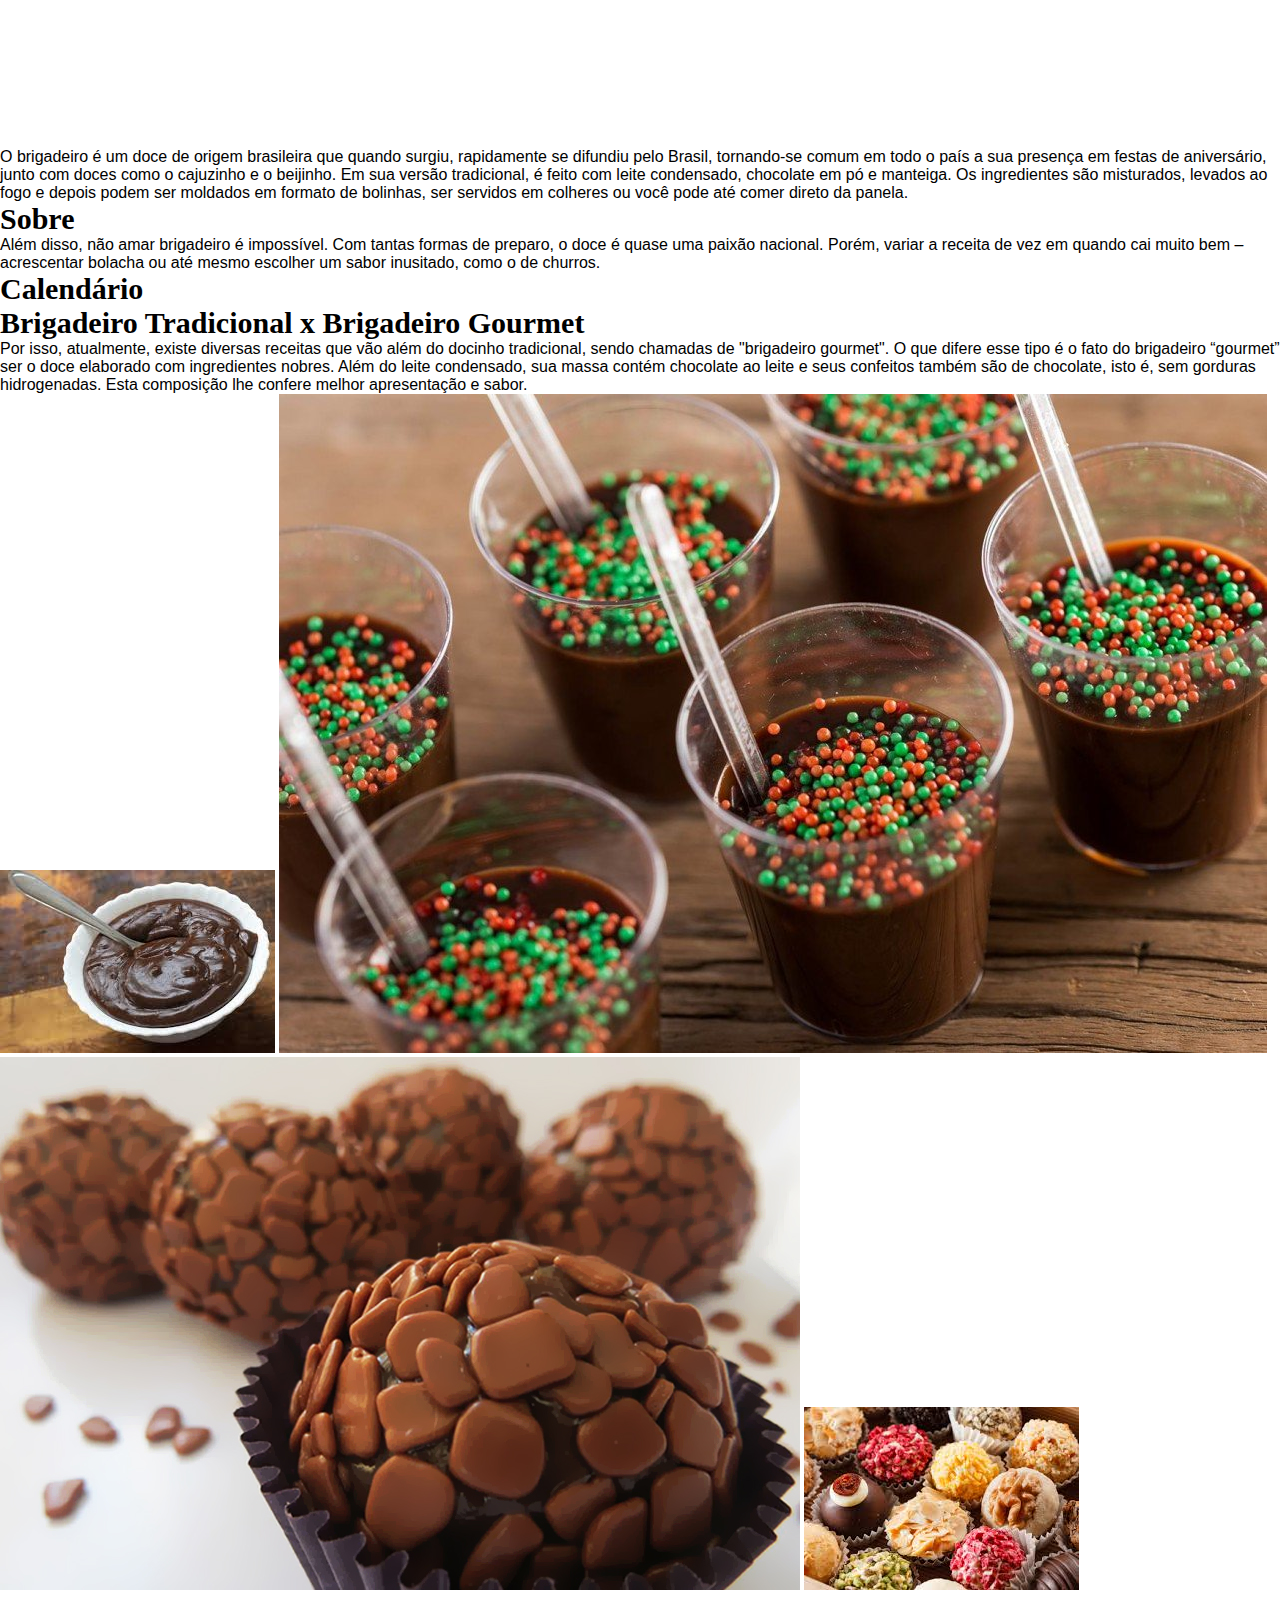
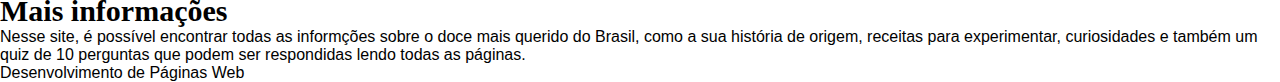
<file: index.html>
<!DOCTYPE html>
<html>
    <head>
        <meta charset="UTF-8">
        <meta name="viewport" content="width=device-width, initial-scale=1.0">
        <link rel="styleshet" href="css/normalize.css">
        <link rel="stylesheet" type="text/css" href="css/style.css" media="screen">
        <title>Brigadeiro - O melhor docinho</title>
    </head>
    <body>
        <header>
            <h1><a href="index.html">Brigadeiro</a></h1>
            <nav>
                <ul>
                    <li><a href="index.html">Home</a></li>
                    <li><a href="historia.html">História</a></li>
                    <li><a href="curiosidades.html">Curiosidades</a></li>
                    <li><a href="quiz.html">Quiz</a></li>
                    <li><a href="jogo.html">Jogo</a></li>
                </ul>
            </nav>
        </header>
            
        <section>
            <p>O brigadeiro é um doce de origem brasileira que quando surgiu, rapidamente se difundiu pelo Brasil, tornando-se comum em todo o país a sua presença em festas de aniversário, junto com doces como o cajuzinho e o beijinho. Em sua versão tradicional, é feito com leite condensado, chocolate em pó e manteiga. Os ingredientes são misturados, levados ao fogo e depois podem
                ser moldados em formato de bolinhas, ser servidos em colheres ou você pode até comer direto da panela.</p>

            <h2>Sobre</h2>
            <p>Além disso, não amar brigadeiro é impossível. Com tantas formas de preparo, o doce é quase uma paixão nacional.
                Porém, variar a receita de vez em quando cai muito bem – acrescentar bolacha ou até mesmo escolher um sabor inusitado, como o de churros.</p>    
        </section>
        <section>
            <h2>Calendário</h2>
        </section>
        <section>
            <h2>Brigadeiro Tradicional x Brigadeiro Gourmet</h2>
            <p>Por isso, atualmente, existe diversas receitas que vão além do docinho tradicional, sendo chamadas de "brigadeiro gourmet". O que difere esse tipo é o fato do brigadeiro “gourmet” ser o doce elaborado com ingredientes nobres.
            Além do leite condensado, sua massa contém chocolate ao leite e seus confeitos também são de chocolate, isto é, sem gorduras hidrogenadas. Esta composição lhe confere melhor apresentação e sabor.</p>
        
            <img src="fotos/brigadeiro_de_colher.jpg" alt="Foto de um brigadeiro de colher, o brigadeiro está mole, dentro de um prato fundo e pequeno e a colher está dentro do prato">
            <img src="fotos/brigadeiro_no_copinho.jpg" alt="Vários brigadeiros no copinho, cada copinho tem uma colher pequena de plástico e cada brigadeiro tem bolinhas laranjas e verdes de açucar para decorar">
            <img src="fotos/brigadeiro_gourmet (1).jpg" alt="Brigadeiros com flocos de chocolate">
            <img src="fotos/brigadeiros_variados.jpg" alt="Diversos brigadeiros com sabores e decorações diferentes">
        
            <h2>Mais informações</h2>
            <p>Nesse site, é possível encontrar todas as informções sobre o doce mais querido do Brasil, como a sua história de origem, receitas para experimentar, curiosidades e também um quiz de 10 perguntas que podem ser respondidas lendo todas as páginas.</p>
        </section>
            
        <footer>
            <p>Desenvolvimento de Páginas Web</p>
        </footer>            
    </body>
</html>
</file>
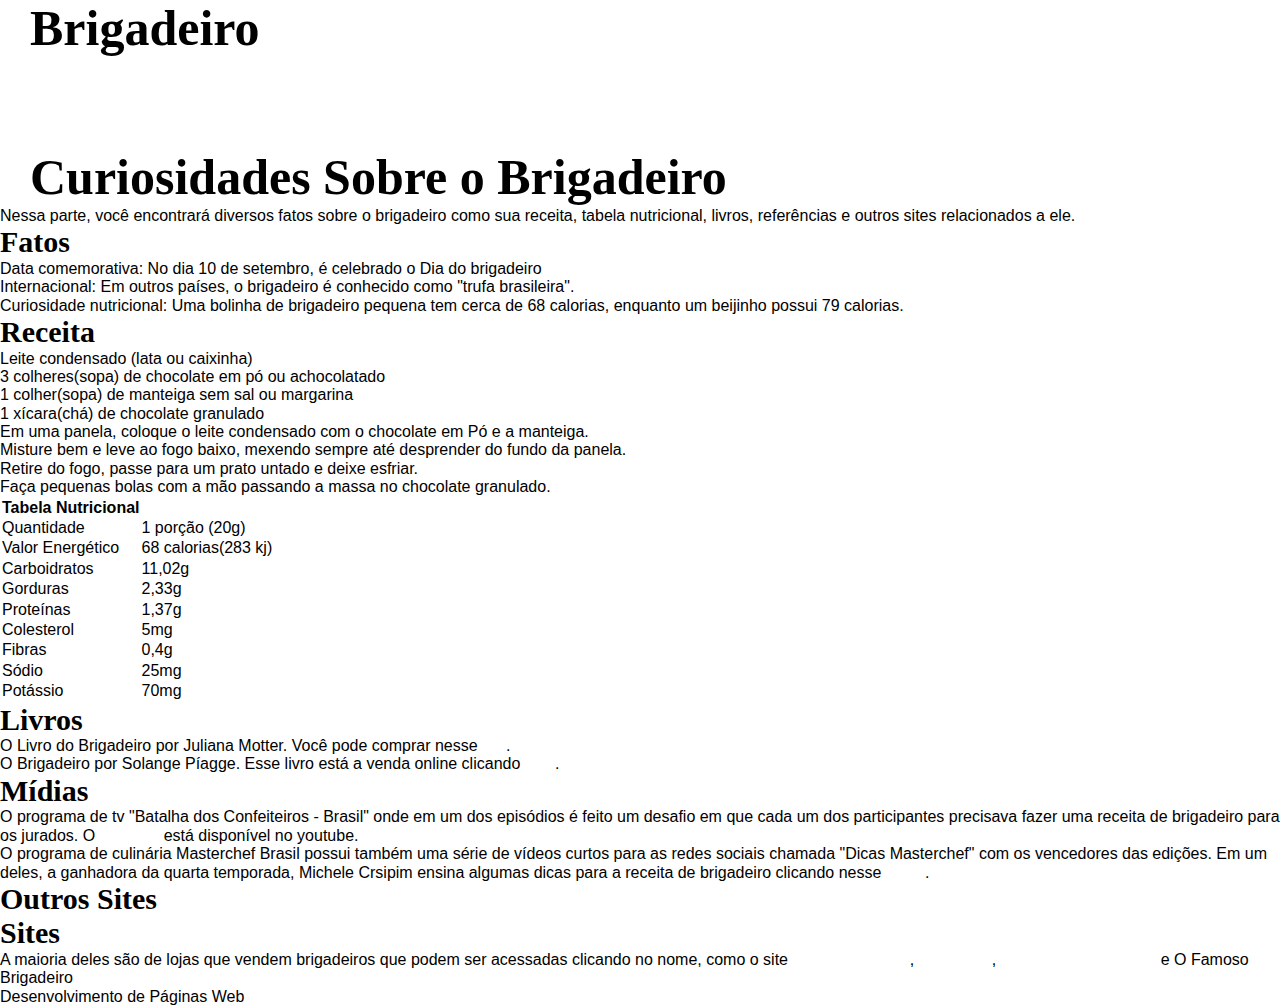
<file: curiosidades.html>
<!DOCTYPE html>
<html lang="pt-br">
<head>
    <meta charset="UTF-8">
    <meta name="viewport" content="width=device-width, initial-scale=1.0">
    <link rel="stylesheet" href="css/normalize.css">
    <link rel="stylesheet" type="text/css" href="css/style.css" media="screen">
    <title>Brigadeiro - O melhor docinho</title>
</head>
<body>
    <header>
        <h1>Brigadeiro</h1>
        <nav>
            <ul>
                <li><a href="index.html">Home</a></li>
                <li><a href="historia.html">História</a></li>
                <li><a href="curiosidades.html">Curiosidades</a></li>
                <li><a href="quiz.html">Quiz</a></li>
                <li><a href="jogo.html">Jogo</a></li>
            </ul>
        </nav>
    </header>
    <section>
        <h1>Curiosidades Sobre o Brigadeiro</h1>
        <p>Nessa parte, você encontrará diversos fatos sobre o brigadeiro como sua receita, tabela nutricional, livros, referências e outros sites relacionados a ele.</p>
        <h2>Fatos</h2>
        <ul>
            <li>Data comemorativa: No dia 10 de setembro, é celebrado o Dia do brigadeiro </li>
            <li>Internacional: Em outros países, o brigadeiro é conhecido como "trufa brasileira".</li>
            <li>Curiosidade nutricional: Uma bolinha de brigadeiro pequena tem cerca de 68 calorias, enquanto um beijinho possui 79 calorias.</li>
        </ul>
        <h2>Receita</h2>
        <ol>
            <li>Leite condensado (lata ou caixinha)</li>
            <li>3 colheres(sopa) de chocolate em pó ou achocolatado</li>
            <li>1 colher(sopa) de manteiga sem sal ou margarina</li>
            <li>1 xícara(chá) de chocolate granulado</li>
        </ol>
        
        <ol>
            <li>Em uma panela, coloque o leite condensado com o chocolate em Pó e a manteiga.</li>
            <li>Misture bem e leve ao fogo baixo, mexendo sempre até desprender do fundo da panela.</li>
            <li>Retire do fogo, passe para um prato untado e deixe esfriar.</li>
            <li>Faça pequenas bolas com a mão passando a massa no chocolate granulado.</li>
        </ol>
        <table>
            <tr><th>Tabela Nutricional</th></tr>
            <tr>
                <td>Quantidade</td>
                <td>1 porção (20g)</td>
            </tr>
            <tr>    
                <td>Valor Energético</td>
                <td>68 calorias(283 kj)</td>
            </tr>
            <tr>    
                <td>Carboidratos</td>
                <td>11,02g</td>
            </tr>
            <tr>    
                <td>Gorduras</td>
                <td>2,33g</td>
            </tr>
            <tr>
                <td>Proteínas</td>
                <td>1,37g</td>
            </tr>    
            <tr>
                <td>Colesterol</td>
                <td>5mg</td>
            </tr>
            <tr>
                <td>Fibras</td>
                <td>0,4g</td>
            </tr>    
            <tr>
                <td>Sódio</td>
                <td>25mg</td>
            </tr>    
            <tr>
                <td>Potássio</td>
                <td>70mg</td>
            </tr>
        </table>

        <h2>Livros</h2>
        <p>O Livro do Brigadeiro por Juliana Motter. Você pode comprar nesse <a>link</a>.</p>
        <p>O Brigadeiro por Solange Píagge. Esse livro está a venda online clicando <a>aqui</a>.</p>
        
        <h2>Mídias</h2>
        <p>O programa de tv "Batalha dos Confeiteiros - Brasil" onde em um dos episódios é feito um desafio em que cada um dos participantes precisava fazer uma receita de
             brigadeiro para os jurados. O <a>episódio</a> está disponível no youtube.
        <p>O programa de culinária Masterchef Brasil possui também uma série de vídeos curtos para as redes sociais chamada "Dicas Masterchef" com os vencedores das edições.
             Em um deles, a ganhadora da quarta temporada, Michele Crsipim ensina algumas dicas para a receita de brigadeiro clicando nesse <a>vídeo</a>.</p>
        <h2>Outros Sites</h2>

        <h2>Sites</h2>
        <p>A maioria deles são de lojas que vendem brigadeiros que podem ser acessadas clicando no nome, como o site <a>Maria Brigadeiro</a>, <a>Brigaderia</a>, <a>Madalena Brigadeiros</a> e O Famoso Brigadeiro</p>
    </section>
	
    <footer>
        <p>Desenvolvimento de Páginas Web</p>
    </footer>
</body>
</html>
</file>
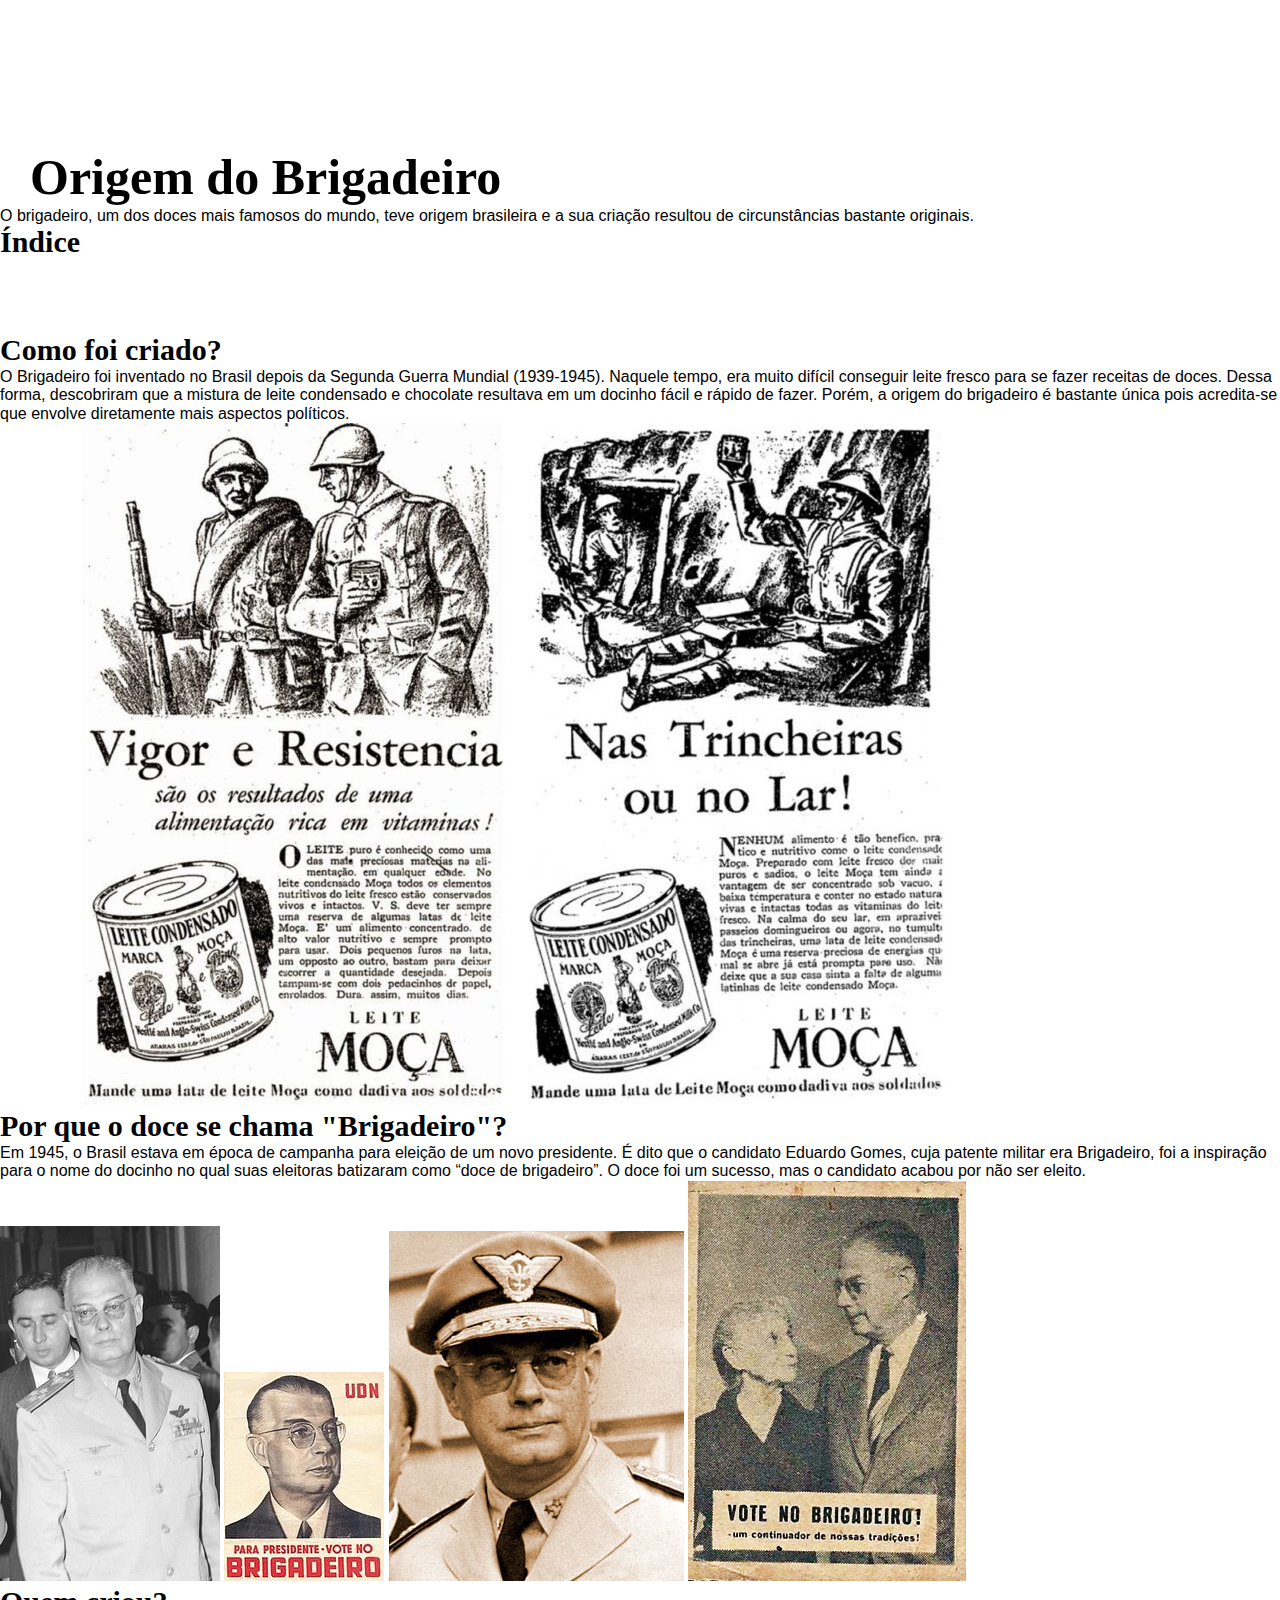
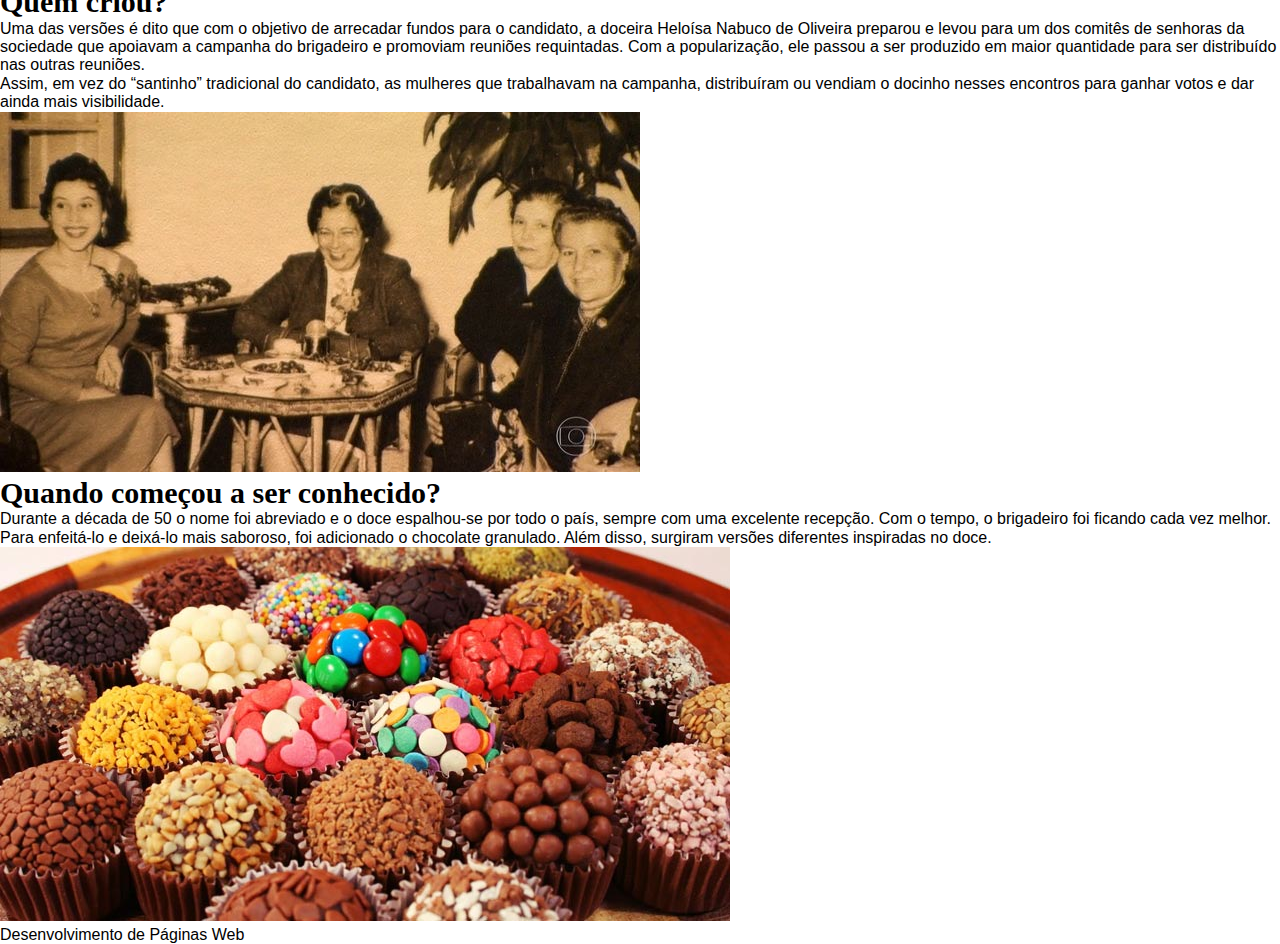
<file: historia.html>
<!DOCTYPE html>
<html lang="pt-br">
<head>
    <meta charset="UTF-8">
    <meta name="viewport" content="width=device-width, initial-scale=1.0">
    <link rel="stylesheet" href="css/normalize.css">
    <link rel="stylesheet" type="text/css" href="css/style.css" media="screen">
    <title>Brigadeiro - O melhor docinho</title>
</head>
<body>
    <header>
        <h1><a href="index.html">Brigadeiro</a></h1>
        <nav>
            <ul>
                <li><a href="index.html">Home</a></li>
                <li><a href="historia.html">História</a></li>
                <li><a href="curiosidades.html">Curiosidades</a></li>
                <li><a href="quiz.html">Quiz</a></li>
                <li><a href="jogo.html">Jogo</a></li>
            </ul>
        </nav>
    </header>
    <section>
        <h1>Origem do Brigadeiro</h1>
        <p>O brigadeiro, um dos doces mais famosos do mundo, teve origem brasileira e a sua criação resultou de circunstâncias bastante originais.</p>
    </section>
    <section>
        <h2>Índice</h2>
        <ul>
            <ol><a href="#criacao">Como foi criado?</a></ol>
            <ol><a href="#nome">Por que o doce se chama "Brigadeiro"?</a></ol>
            <ol><a href="#quem">Quem criou?</a></ol>
            <ol><a href="#quando">Quando começou a ser conhecido?</a></ol>
        </ul>
        <h2 id="criacao">Como foi criado?</h2>
        <p>O Brigadeiro foi inventado no Brasil depois da Segunda Guerra Mundial (1939-1945). Naquele tempo, era muito difícil conseguir leite fresco para se fazer
            receitas de doces. Dessa forma, descobriram que a mistura de leite condensado e chocolate resultava em um docinho fácil e rápido de fazer. Porém, a origem do brigadeiro é
            bastante única pois acredita-se que envolve diretamente mais aspectos políticos.</p>
        <img src="fotos/propaganda.jpeg" alt="Propaganda antiga do leite condensado leite moça. Há dois cartazes preto e branco diferentes, o primeiro ">
        <h2 id="nome">Por que o doce se chama "Brigadeiro"?</h2>
        <p>Em 1945, o Brasil estava em época de campanha para eleição de um novo presidente. É dito que o candidato Eduardo Gomes, cuja patente militar era Brigadeiro, foi a inspiração para o nome do docinho
         no qual suas eleitoras batizaram como “doce de brigadeiro”. O doce foi um sucesso, mas o candidato acabou por não ser eleito.</p>
        <img src="fotos/eduardogomes.jpg">
        <img src="fotos/eduardogomes1.jpg">
        <img src="fotos/eduardogomes2.jpg">
        <img src="fotos/hist.jpeg">
         <h2 id="quem">Quem criou?</h2>
         <p>Uma das versões é dito que com o objetivo de arrecadar fundos para o candidato, a doceira Heloísa Nabuco de Oliveira preparou e levou para um dos comitês de senhoras da sociedade que apoiavam a 
            campanha do brigadeiro e promoviam reuniões requintadas. Com a popularização, ele passou a ser produzido em maior quantidade para ser distribuído nas outras reuniões.</p>
         <p>Assim, em vez do “santinho” tradicional do candidato, as mulheres que trabalhavam na campanha, distribuíram ou vendiam o docinho nesses encontros para ganhar votos e dar ainda mais visibilidade.</p> 
         <img src="fotos/doceira.jpeg">
         <h2 id="quando">Quando começou a ser conhecido?</h2>
         <p>Durante a década de 50 o nome foi abreviado e o doce espalhou-se por todo o país, sempre com uma excelente recepção. Com o tempo, o brigadeiro foi ficando cada vez melhor. Para enfeitá-lo e deixá-lo mais saboroso, foi adicionado o chocolate granulado. Além disso, surgiram versões diferentes inspiradas no doce.</p>
        <img src="fotos/brigadeiros.jpeg" alt="Diversos brigadeiros confeitados de diferentes formas">    
    </section>

    <footer>
        <p>Desenvolvimento de Páginas Web</p>
    </footer>
    
</body>
</html>
</file>
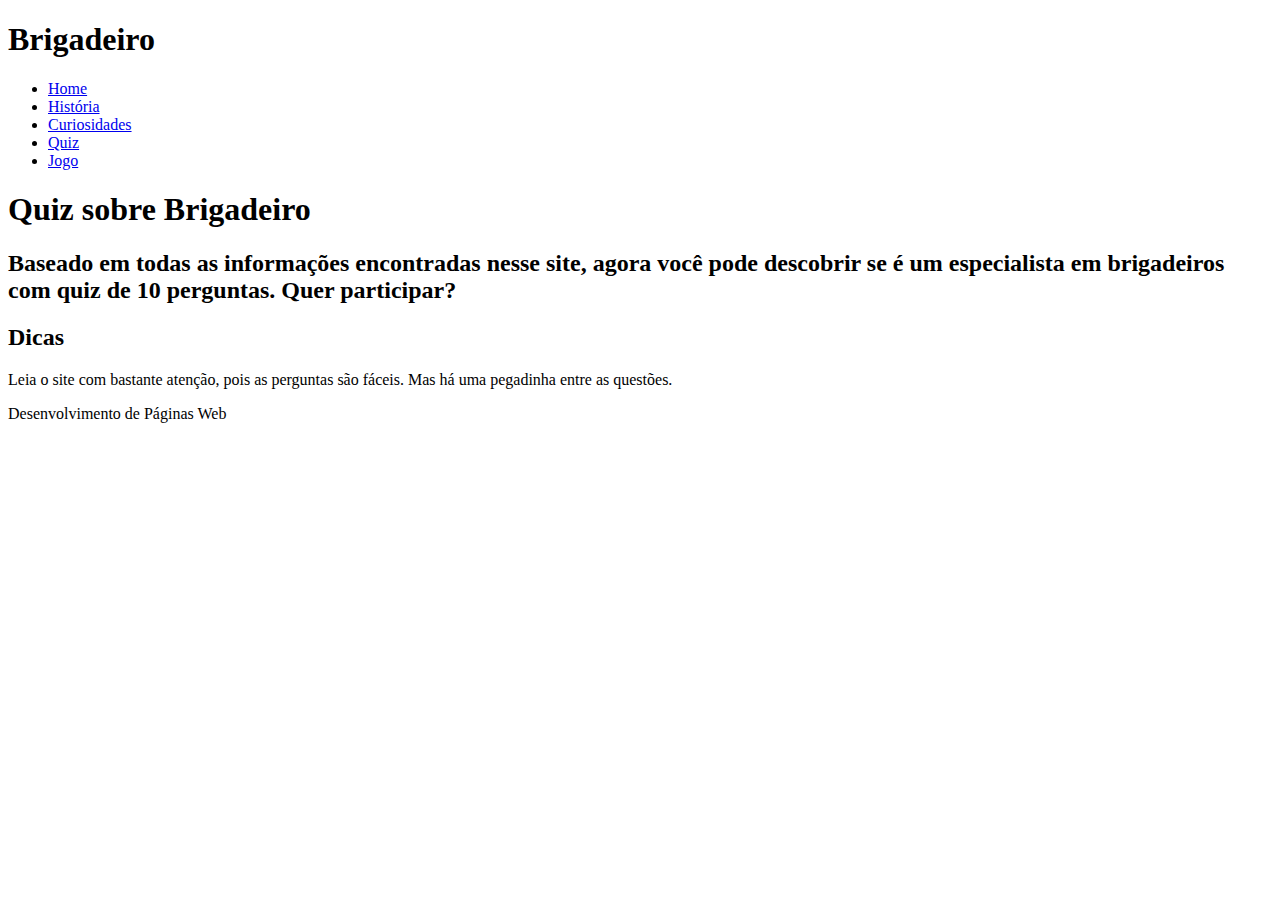
<file: quiz.html>
<!DOCTYPE html>
<html lang="pt-br">
<head>
    <meta charset="UTF-8">
    <meta name="viewport" content="width=device-width, initial-scale=1.0">
    <title>Brigadeiro - O melhor docinho</title>
</head>
<body>
    <header>
        <h1>Brigadeiro</h1>
        <nav>
            <ul>
                <li><a href="index.html">Home</a></li>
                <li><a href="historia.html">História</a></li>
                <li><a href="curiosidades.html">Curiosidades</a></li>
                <li><a href="quiz.html">Quiz</a></li>
                <li><a href="jogo.html">Jogo</a></li>
            </ul>   
        </nav>
        
    </header>
    <h1>Quiz sobre Brigadeiro</h1>
    <h2>Baseado em todas as informações encontradas nesse site, agora você pode descobrir se é um especialista em brigadeiros com quiz de 10 perguntas. Quer participar?</h2>

    <h2>Dicas</h2>
    <p>Leia o site com bastante atenção, pois as perguntas são fáceis. Mas há uma pegadinha entre as questões.</p>

<!--1- Qual ingrediente é essencial para a receita?
A)Manteiga


B)Creme de leite


C)Leite Condensado


2- Como o brigadeiro é conhecido fora do Brasil?
A)Como um sabor


B)Como uma trufa


C)Como um recheio


3- Qual brigadeiro NÃO é gourmet?
fotoA fotoB fotoC
4- Quando o brigadeiro começou a ser popularizado por todo o país?
A)Depois da década de 50


B)Depois da década de 90


C)Depois da década de 20


5- Quando é comemorado o Dia do Brigadeiro?
A)15 de outubro.


B)19 de abril.


C)10 de setembro.


D)12 de junho.


6- Qual opção faz parte das características de um brigadeiro gourmet?
A)Fácil e rápido de fazer.


B)Várias maneiras de comer (bolinhas, copinho, recheio de bolo, com colher etc).


C) Ingredientes nobres e sabores diferentes


7-Marque verdadeiro ou falso: O brigadeiro foi inventado por vários motivos, sendo um deles a falta de leite e açúcar após a Segunda Guerra Mundial (1939-1945)
A)Verdadeiro


B)Falso


8- Marque verdadeiro ou falso: Beijinho (41 calorias) é mais calórico que um brigadeiro
A)Verdadeiro


B)Falso


9-Marque verdadeiro ou falso: O nome “Brigadeiro” foi inspirado pelo político Eduardo Gomes pois sua patente era brigadeiro e suas eleitoras vendiam o doce para arrecadar fundos de sua campanha para presidente.
Fez muito sucesso e ele ganhou a presidência em 1945.
A)Verdadeiro


B)Falso


10-Com qual intenção esse doce foi criado?
A)Uma mãe estava sem ideias para doces e criou algo novo


B)Não sabe-se quem inventou, pois o doce tem origem em Portugal.


Foi criado por acidente em uma confeitaria.


D)Para arrecadar dinheiro a uma campanha presidencial

Gabarito
1- C 2- B 3- B 4- A 5- C 6- C 7- A 8- A 9- B 10- D

Resultado
Até 4 acertos: Você não sabe muito sobre a gastronomia do brigadeiro, mas certamente gosta tanto do doce que decidiu fazer esse quiz. Obrigado por participar!

De 5 a 8 acertos: Parabéns! Com o seu conhecimento sobre brigadeiros, você é capaz de fazê-los de diversas formas e no momento que você quiser. Status: Chefe da Brigaderia.

De 8 a 10 acertos: Uau, incrível! Devido a sua pontuação, é óbvio que você pode ser chamado de especialista de brigadeiros. Status: Gênio do Brigadeiro.
-->
    <footer>
        <p>Desenvolvimento de Páginas Web</p>
    </footer>
</body>
</html>
</file>
<file: css/style.css>
*{
    margin: 0;
    padding: 0;
    box-sizing: border-box;
}

body {
    font-family: "Poppins", sans-serif;
    font-weight: 400;
    font-style: normal;
}

.menu{
    background-color: #A60811;
}

#calendario{
    margin-top: 30px;
    display: flex;
    justify-content: center;
    align-items: center;
}


h1{
    margin: 0;
    padding: 0;
    font-size: 50px;
    font-family: "Aleo", serif;
    font-optical-sizing: auto;
    font-weight:600;
    font-style: normal;
    margin-left: 30px;
}

h2{
    font-family: "Aleo", serif;
    font-size: 30px;
}

a{
    text-decoration: none;
    color: white;
}



nav{
    display: flex;
    justify-content: space-between;
    align-items: center;
    color: white;
    
}

.nav-list ul li{
    text-decoration: none;
    display: inline-block;
    padding: 20px;
    margin: 20px;
    font-size: 18px;
}

.nav-list ul li:hover{
    background-color: #df121d;
}

.banner{
    background-image: url("../fotos/brigadeiro-com-creme-de-leite-2.jpeg");
    width: 100%;
    height: 250px;
    background-position: center;
    background-size: cover;
    color: white;
    text-align: center;
    display: flex;
    justify-content: center;
    align-items: center;
    

}


.main-curiosidades{
    padding-left: 50px;
    padding-right: 50px;
    margin-top: 30px;
    margin-bottom: 30px;
    margin-left: 20%;
    margin-right: 20%;
    text-align: justify;
    font-size: 22px;
    font-weight: 300;
}

.main-curiosidades ul li, .main-curiosidades ol li{
    margin-top: 30px;
    margin-bottom: 40px;
}



.main-curiosidades p{
    margin-top: 50px;
    margin-bottom: 50px;
}

.main-curiosidades h2, h3{
    margin-top: 30px;
    margin-bottom: 30px;
    text-align: center;
    
}

#tabela{
    
    display: flex;
    justify-content: center;
    align-items: center;
    width: 100%;
   text-align: center;
   color: white;
   
   
}

#tabela table{
    border-collapse: collapse;
    width: 60%;
}

#tabela th{
    background-color: #df121d;
    font-weight: 500;
    padding: 10px;
}

#tabela td{
    background-color: rgb(255, 129, 167);
    padding: 10px;
    border: 1px solid #df121d;
}
#imagem, #video{
    display: flex;
    align-items: center;
    justify-content: center;
}

#livro-do-brigadeiro{
    width: 500px;
}


.divisoria{
    background-color: rgba(67, 0, 27, 1);
    height: 15px;
}


.banner-historia, .banner-curiosidades{
    background-image: url("../fotos/brigadeiro-mordido.jpg");
    height: 250px;
    background-position: center;
    background-size: cover;
    color: white;
    text-align: center;
    display:  flex;
    flex-direction: column;
    justify-content: center;
    align-items: center;
    font-size: 22px;
}




.main, .main-historia{
    display: flex;
    flex-direction: row;

    gap:10px
}

.texto-historia p{
    margin-top: 20px;
    margin-bottom: 30px;
}

aside{
    text-align: center;
    margin: 20px;
    margin-top: 40px;
    width: 18%;
    
}

.indice{
    text-align: justify;
    margin: 20px;
    margin-top: 40px;
    width: 20%;
    font-size: 20px;
}
.indice h2{
    text-align: center;
}

.indice ul{
    padding: 20px;
    padding-left: 30px;
}

.indice li{
    margin-bottom: 10px;
}

.indice a{
    color: black;
}

.indice a:hover{
    color:#A60811;
    text-decoration: underline;
}




.texto-historia{
    margin: 20px;
    margin-left: 30px;
    width: 80%;
    margin-right: 18%;
    margin-top: 40px;
    font-size: 22px;
    font-weight: 300;
    text-align: justify;
}



#propaganda{
    margin-bottom: 30px;
}



#doceira{
    float: right;
    height: 400px;
    margin-top: 15px;
    margin-left: 20px;
}




.bloco-de-texto{
    width: 1050px;
    margin-top: 40px;
    margin-bottom: 50px;
    margin-left: 30px;
    margin-right: 320px;
}

.bloco-de-texto h2{
    text-align: justify;
}

.fotos{
    display: flex;
    flex-direction: row;
    
}

.fotos img{
    max-width: 25%;
    
}

.info{
    width: 100%;
    background-color: white;
    text-align: center;
    display: flex;
    flex-direction: column;
    justify-content: center;
    
}

.info-texto{
    margin-top: 30px;
    margin-left: 20%;
    margin-right: 20%;
    padding: 50px;
}

.info-texto p, .bloco-de-texto p{
    text-align: justify;
    font-size: 22px;
    font-weight: 300;
    margin: 20px;
}

.container{
    display: flex;
    justify-content: center;
    align-items: center;
}


.banner-curiosidades{
    background-image: url(../fotos/brigadeiro1.jpeg);
    
}



.main-quiz{
    background-image: url(../fotos/2150168814.jpg);
    width: 100%;
    height: 850px;
    background-repeat: no-repeat;
    background-position: center;
    background-size: cover;
    color:white;
    
}

.main-quiz h1{
    margin: 0;
    margin-top: 40px;
    margin-bottom: 20px;
    
}

.main-quiz section{
    display: flex;
    flex-direction: row;
    text-align: justify;
}

.quiz-texto h2{
    margin-right: 800px;
}

.quiz-texto{
    margin-left: 60px;
    margin-top: 190px;
    
}

.quiz-texto2{
    margin-right: 80px;
    margin-top: 190px;
}

.quiz-texto2 h2{
    margin-top: 65px;
}

.quiz-texto2 ul{
    font-size: 20px;
    margin-bottom: 30px;
}

#resultado{
    background-color: rgba(250, 236, 190, 1);
    border-radius: 20px;
    margin: 50px;
    background: linear-gradient(to bottom, #fff7d5, #ffeeb2);
    box-shadow: 0 4px 8px rgba(0,0,0,0.1);
    padding: 40px;
    display: none;
}

#resultado h1{
    text-align: center;
    margin-bottom: 15px;
}
#comentario{
    margin-bottom: 20px;
}

#quantidade{
    display: flex;
    flex-direction: row;
    justify-content: space-around;

}

.numero{
    font-size: 20px;
}

#acertos, #erros{
    text-align: center;
    font-size: 30px;
    font-weight: 400;
}

.main-curiosidades a{
    color: blue;
}

.main-curiosidades ul li{
    list-style-type: none;
}

#começar{
    text-align: center;
    justify-content: center;
    align-items: center;
    
}


#começar button{
    background-color: transparent;
    border: white;
    border-style: solid;
    font-family: "Poppins", sans-serif;
    font-weight: 400;
    font-size: 15px;
    color: white;
    width: 150px;
    height: 50px;
    border-width: 2px;
    cursor: pointer;
    transition: all 0.5s;
}

#começar button:hover{
    text-decoration: underline;
    background-color: white;
    color: black;
    width: 160px;
    font-weight: 500;
    
}

#quiz{
    display: none;
    margin-left: 20%;
    margin-right: 20%;
    text-align: justify;
}

.pergunta{
    font-size: 23px;
    font-weight: 500;
    font-style: bold;
        
    
}

.pergunta2{
    font-size: 20px;
    font-weight: 400;
    font-style: bold;
    margin-bottom: 10px;
}



fieldset{
    margin-top: 20px;
    margin-bottom: 20px;
    border: 2px solid #ddd;
    border-radius: 10px;
    padding: 20px;
    box-shadow: rgba(0, 0, 0, 0.05) 0px 2px 8px;
}

legend{
    margin-bottom: 5px;
}

label{
    transition: all 0.5s;
    color: #333;
    cursor: pointer;
    margin-left: 10px;
}

label:hover{
    color:black
}

.botao{
    display: flex;
    justify-content: center;
    align-items: center;
}



#enviar, #reiniciar{
    background-color: #df121d;
    color: white;
    border-style: none;
    width: 100px;
    border-radius: 2px;
    padding: 5px;
    margin: 10px;
    cursor: pointer;
    transition: all 0.5s;
}

#reiniciar{
    padding: 8px;
}

#enviar:hover, #reiniciar:hover{
    background-color: rgba(67, 0, 27, 1);
    
}

.rodapé{
    background-color: #A60811;
    color: white;
    text-align: center;
    width: 100%;
    height: 150px;
    display: flex;
    justify-content: center;
    align-items: center;
    font-size: 20px;
    font-weight: 300;
   
}


#slider{
    margin: 0 auto;
    width: 220px;
    height: 400px;
    overflow: hidden;
    float: left;
    margin-right: 10px;
}


.slides{
    width:400%;
    height: 400px;
    display: flex;
}

.slides input{
    display: none;
}


.slide{
    width: 25%;
    position: relative;
}

.slide img{
    width: 220px;
    height: 355px;
}

.manual-navigation{
    position:absolute;
    width: 220px;
    margin-top: -60px;
    display: flex;
    justify-content: center;
    
}

.manual-btn{
    border: 2px solid #fff;
    padding: 5px;
    border-radius: 10px;
    cursor: pointer;
    transition: 1s;
}

.manual-btn:not(:last-child){
    margin-right: 30px;
}

.manual-btn:hover{
    background-color: #fff;
}

#radio1:checked ~ .first{
    margin-left: 0;
}

#radio2:checked ~ .first{
    margin-left: -25%;
}

#radio3:checked ~ .first{
    margin-left: -50%;
}
#radio4:checked ~ .first{
    margin-left: -75%;
}

.navigation-auto div{
    border: 2px solid rgb(91, 166, 236);
    padding: 5px;
    border-radius: 10px;
    cursor: pointer;
    transition: 1s;
    margin-left: 10px;
}

.navigation-auto{
    position: absolute;
    width: 220px;
    margin-top: 340px;
    display: flex;
    justify-content: center;
   

}
.navigation-auto div:not(:last-child){
    margin-right: 30px;
}

#radio1:checked ~ .navigation-auto .auto-btn1{
    background-color: #fff;
}

#radio2:checked ~ .navigation-auto .auto-btn2{
    background-color: #fff;
}
#radio3:checked ~ .navigation-auto .auto-btn3{
    background-color: #fff;
}
#radio4:checked ~ .navigation-auto .auto-btn4{
    background-color: #fff;
}
</file>
